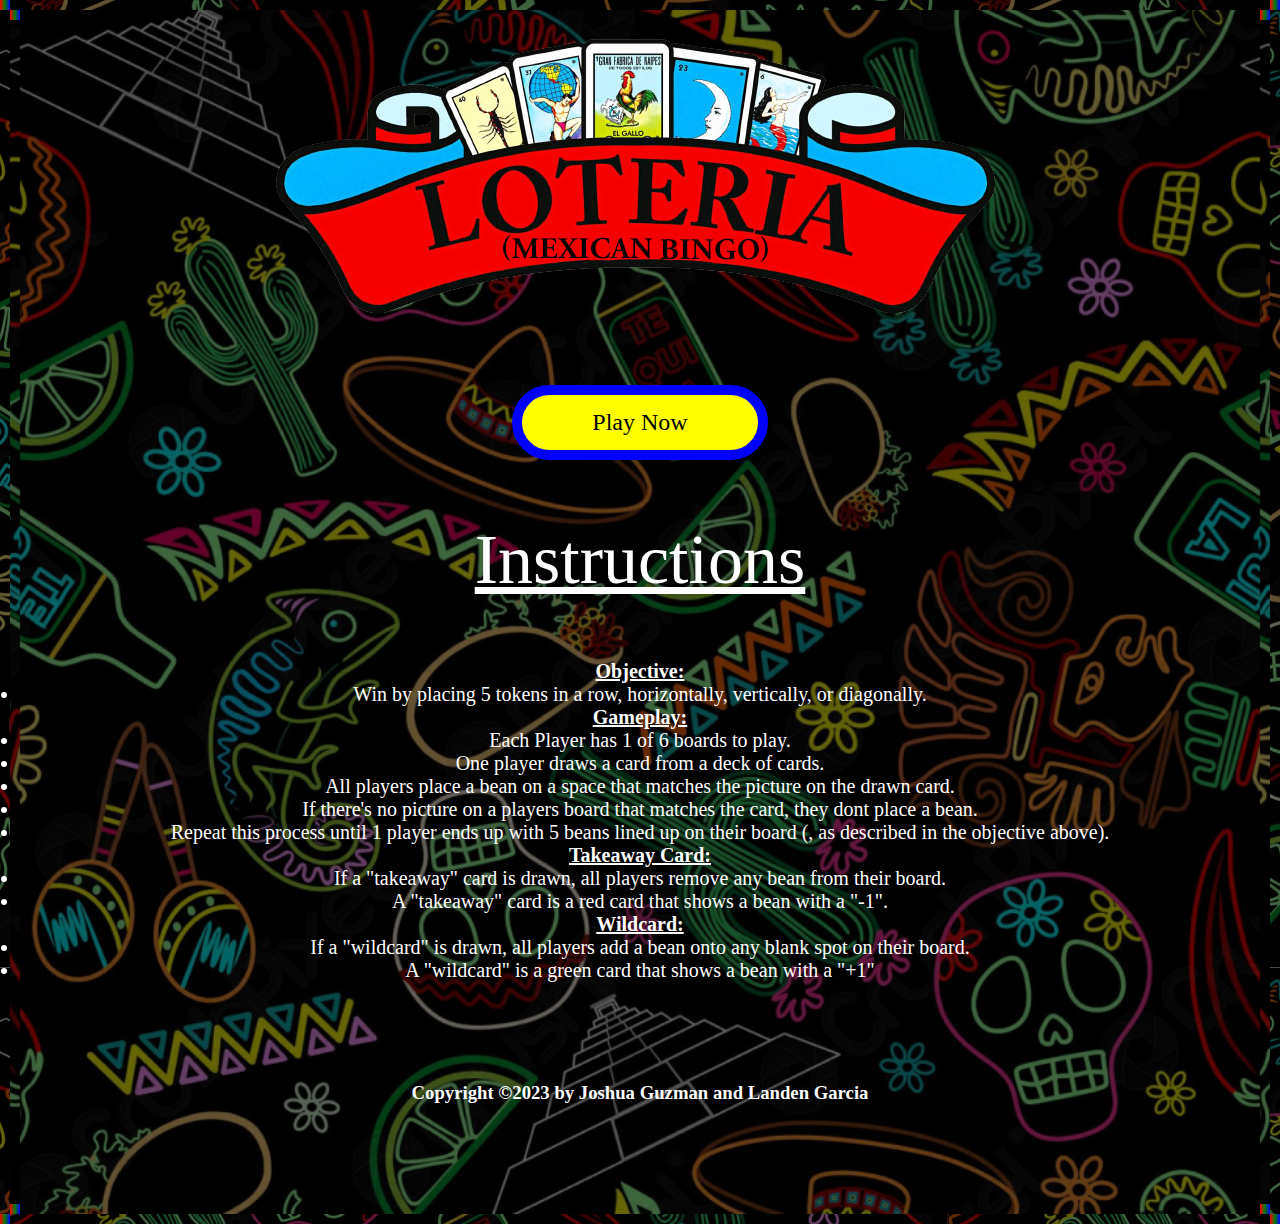
<file: index.html>
<!DOCTYPE html>
<html lang="en">
<head>
    <meta charset="UTF-8">
    <meta http-equiv="X-UA-Compatible" content="IE=edge">
    <meta name="viewport" content="width=device-width, initial-scale=1.0">
    <link rel ="stylesheet" href="styles.css">
    <title>Loteria</title>
    <link rel="icon" type="image/x-icon" href="images/logo.png">
</head>
<body>
    <div class="hero2">
        <div id="logo">
            <img src="images/logo.png">
            </a>
        </div>
        <div class="content">
            <a href="boards.html">Play Now</a>
            <h2>Instructions</h2>
            <li class="titles">Objective:</li>
            <li>Win by placing 5 tokens in a row, horizontally, vertically, or diagonally.</li>
            <li class="titles">Gameplay:</li>
            <li>Each Player has 1 of 6 boards to play.</li>
            <li>One player draws a card from a deck of cards.</li>
            <li>All players place a bean on a space that matches the picture on the drawn card.</li>
            <li>If there's no picture on a players board that matches the card, they dont place a bean.</li>
            <li>Repeat this process until 1 player ends up with 5 beans lined up on their board (, as described in the objective above).</li>
            <li class="titles">Takeaway Card:</li>
            <li>If a "takeaway" card is drawn, all players remove any bean from their board.</li>
            <li>A "takeaway" card is a red card that shows a bean with a "-1".</li>
            <li class="titles">Wildcard:</li>
            <li>If a "wildcard" is drawn, all players add a bean onto any blank spot on their board.</li>
            <li>A "wildcard" is a green card that shows a bean with a "+1"</li>
            <h3>Copyright ©2023 by Joshua Guzman and Landen Garcia</h3>
        </div>
    </div>
    <script src="script.js"></script>
</body>
</html>
</file>
<file: styles.css>
*{
    margin: 0;
    padding: 0;
    box-sizing: border-box;
}
body {
  background-image: linear-gradient(rgba(0,0,0,0.6),rgba(0,0,0,0.6)), url(images/background.PNG);
  border: 10px solid;
    animation: rgbGamingEffect 5s ease-in-out infinite;
    border-image: linear-gradient(to right,red, green, blue);
}

.hero{
    width: 100%;
    height: 110vh;
    background-size: cover;
    background-position: center;
    position: relative;
}
.hero-board{
  width: 100%;
  height: fit-content;  
  height: fit-content;  
}

#logo{
    display: flex;
    justify-content: center;
}
#logo > img{
  max-width: 90%;
}
.back-button{
  position: fixed;
  margin: 10px;
}

.content{
    text-align: center;
}
.content a{
  border: 10px solid blue;
    text-decoration: none;
    display: inline-block;
    color: black;
    font-size: 24px;
    background-color: yellow;
    padding:14px 70px;
    border-radius: 50px;
    margin-top: 50px;
    transition: 0.5s;
}
.content a:hover{
    -webkit-text-stroke:2px #fff;
    background-color: red;
    color: transparent;
}
.content h2{
    margin: 60px;
    font-size: 70px;
    color: #fff;
    font-weight: 100;
    text-decoration: underline;
}
.content h3{
    margin: 100px;
    color: #fff;
}
.content li{
    margin: 0 auto;
    text-align: center;
    justify-content: center;
    font-size: 20px;
    color: #fff;
}
#content2 li{
    margin: 0 auto;
    text-align: center;
    justify-content: center;
    font-size: 40px;
    color: #fff;
    text-decoration: none;
    list-style: none;
}
.titles{
    list-style: none;
    text-decoration: underline;
    font-size: 20px;
    color: #fff;
    font-weight: bold;
}
.hero2{
    width: 100%;
    height: fit-content;
    background-image: linear-gradient(rgba(0,0,0,0.6),rgba(0,0,0,0.6)), url(images/background.PNG);
    background-size: cover;
    background-position: center;
    position: relative;
    border: 10px solid;
    animation: rgbGamingEffect 5s ease-in-out infinite;
    border-image: linear-gradient(to right,red, green, blue);
}
.hero3{
    width: 100%;
    height: 200vh;
    background-image: linear-gradient(rgba(0,0,0,0.6),rgba(0,0,0,0.6)), url(images/background.PNG);
    background-size: cover;
    background-position: center;
    position: relative;
}
.hero3 header {
    display: flex;
    flex-direction: column;
    align-items: center;
    color: #fff;
  }
 
  .hero3 .scores-container {
    display: flex;
    justify-content: center;
    margin-top: 20px;
    color: #fff;
  }
 
  .hero3 .scores-container > div {
    text-align: center;
    margin: 0 100px;
    color: #fff;
  }
 
  .hero3 .scores-container > div p {
    margin: 0;
    font-size: 24px;
    font-weight: bold;
    color: #fff;
  }
 
  .hero3 .scores-container > div p span {
    font-size: 36px;
    color: #fff;
  }
  .whole-container{
    display: flex;
    flex-wrap: wrap;
    justify-content: center;
    justify-content: space-evenly;
  }
  .board-container {
    display: flex;
    flex-wrap: wrap;
    justify-content: center;
    align-items: center;
    border: 10px solid black;
    box-sizing: border-box;
    max-width: 40000px;
    margin: 16px;
    animation: rgbGamingEffect 5s ease-in-out infinite;
    border-image: linear-gradient(to right,red, green, blue);
  }
 @keyframes rgbGamingEffect {
    0% {
      border-image: linear-gradient(to right, red, green, blue) 1;
    }
    25% {
      border-image: linear-gradient(to right, blue, red, green) 1;
    }
    50% {
      border-image: linear-gradient(to right, green, blue, red) 1;
    }
    75% {
      border-image: linear-gradient(to right, red, green, blue) 1;
    }
    100% {
      border-image: linear-gradient(to right, blue, red, green) 1;
    }
  }
 
#gameplay{
  display: none;
}

  #player-board{
    display: flex;
    justify-content: center;
  }
  #player-board > img{
    height: auto;
    width: 30%;
  }

  #cpu1-board > img{
    width: 125px;
    height: auto;
    margin: 20px;
    border-radius: 10px;
  }
  #cpu2-board > img{
    width: 125px;
    height: auto;
    margin: 20px;
    border-radius: 10px;
  }
  #score{
    display: flex;
    flex-direction: row;
    justify-content: space-evenly;
    background-color: rgb(3, 23, 88);
    height: fit-content;
    color: #fff;
    font-weight: bold;
    font-size: 25px;
    text-align: center;
    padding: 5px;
  }
  #deck > img {
    width: 125px;
    height: auto;
    margin: 20px;
    border-radius: 10px;
    
  }
  .bean-piece {
    width: 400px;
    height: 400px;
  }
  
  #wholebean {
    display: flex;
    justify-content: center;
    align-items: center;
    width: 15%;
    height: 150px;
    margin: 20px auto;
    border-radius: 10px;
    padding: 10px;
    background-color: #F4A261;
    border: 5px solid #E76F51;
    border-radius: 15px;
    box-shadow: 5px 5px #E76F51;
  }
  #wholebean img {
    width: 50px;
    height: 50px;
    margin: 0 20px;
  }
  #card-container{
    position: relative;
  }
  #card-image{
    opacity: 0;
    transition: opacity 1s ease-in-out;
    margin: 0 auto;
    width: 100%;
  }
  #timer-container {
    position: absolute;
    bottom: 0;
    left: 0;
    width: 100%;
  }
  
  #timer-bar {
    height: 5px;
    border-radius: 10px;
    background-color: #ccc;
  }
  
  #timer-bar::after {
    content: "";
    display: block;
    height: 100%;
    border-radius: 10px;
    background-color: #00c6ff;
    animation: progress 5s linear forwards;
  }
  
  @keyframes progress {
    from {
      width: 100%;
    }
    to {
      width: 0%;
    }
  }
  
  #board-selection{
    opacity: 1;
    transition: opacity 0.5s ease-out;
    display: block;
  }
  #board-selection.hidden{
    opacity: 0;
    display: none;
  }
  .cpu-row{
    display: flex;
    justify-content: space-evenly;
    flex-direction:row;
  }

.board img {
  display: block;
    width: 100%;
    height: 100%;
    object-fit: cover;
    border-radius: 10px;
    box-shadow: 0px 5px 10px rgba(0, 0, 0, 0.1);
}

.board {
  background-color: white;
  display: grid;
  grid-template-columns: repeat(5,1fr);
  grid-template-rows: repeat(5,1fr);
}
.boards{
  display: none;
}

#win-display, #lose-display {
  display: none;
  background-color: #fdff84;
  margin-left: 30%;
  margin-right: 30%;
  margin-top: 50px;
  height: auto;
  border-radius: 25px;
}
#win-display > img {
  display: flex;
  justify-content: center;
  width: 100%;
  height: auto;
  padding: 30px;
  padding-left: 30%;
  padding-right: 30%;
}
#lose-display > img {
  display: flex;
  justify-content: center;
  width: 100%;
  height: auto;
  padding: 30px;
  padding-left: 0%;
  padding-right: 0%;
}
#game-over-buttons {
  display: flex;
  flex-direction: row;
  justify-content: space-around;
  padding-bottom: 30px;
}
#play-again-button, #main-menu-button {
  border: blue solid 5px;
  padding: 2em;
  padding-left: 3em;
  padding-right: 3em;
  border-radius: 50px;
}
#play-again-button > a, #main-menu-button > a {
  color: black;
  font-weight: bold;
  text-decoration: none;
  font-size: 3em;
  font-family: Georgia, 'Times New Roman', Times, serif;
}
#play-again-button a:hover, #main-menu-button a:hover {
  -webkit-text-stroke:2px #fff;
  background: red;
  color: transparent;
}
</file>
